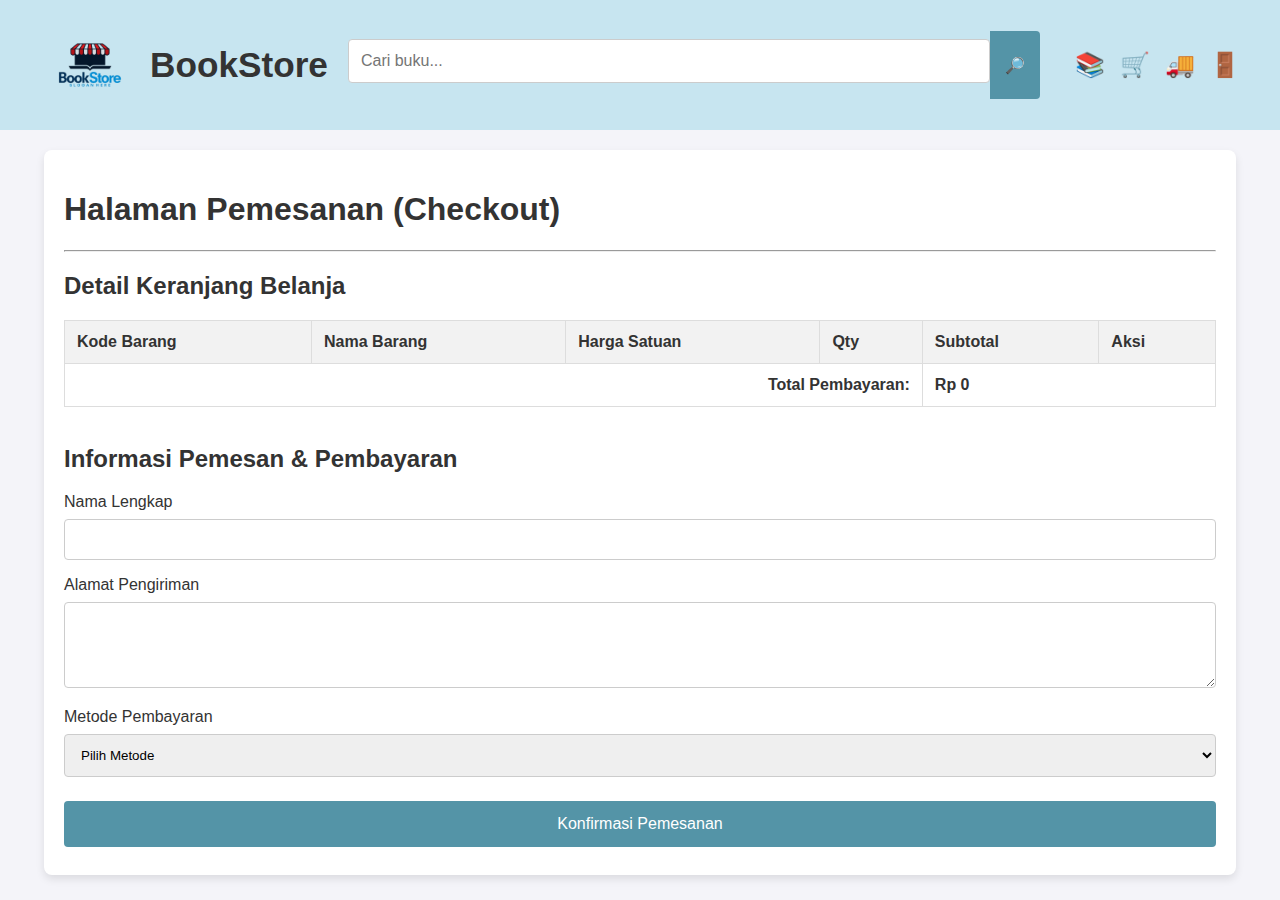
<file: Tugas-uts-web1/checkout.html>
<!DOCTYPE html>
<html lang="id">
<head>
    <meta charset="UTF-8">
    <meta name="viewport" content="width=device-width, initial-scale=1.0">
    <title>Checkout - Toko Buku Online</title>
    <link rel="stylesheet" href="style.css">
</head>
<body class="checkout-page">
    <div class="header">
        <div class="container">
            <div class="logo">
                <a href="dashboard.html">
                    <img src="aset/bookstore_logo.png" alt="BookStore Logo" class="header-logo">
                    <span>BookStore</span> 
                </a>
            </div>
            
            <div class="search-bar">
                <input type="text" placeholder="Cari buku...">
                <button>🔎</button>
            </div>

            <div class="nav-icons">
                <a href="stok.html" class="icon-link" title="Katalog">📚</a>
                <a href="checkout.html" class="icon-link" title="Pemesanan">🛒</a>
                <a href="tracking.html" class="icon-link" title="Tracking">🚚</a>
                <a href="#" onclick="handleLogout()" class="icon-link" title="Logout">🚪</a>
            </div>
        </div>
    </div>

    <div class="container">
        <h1>Halaman Pemesanan (Checkout)</h1>
        <hr>

        <h2>Detail Keranjang Belanja</h2>
        <table id="cartTable">
            <thead>
                <tr>
                    <th>Kode Barang</th>
                    <th>Nama Barang</th>
                    <th>Harga Satuan</th>
                    <th>Qty</th>
                    <th>Subtotal</th>
                    <th>Aksi</th>
                </tr>
            </thead>
            <tbody id="cartTableBody">
                </tbody>
            <tfoot>
                <tr>
                    <td colspan="4" style="text-align: right;"><strong>Total Pembayaran:</strong></td>
                    <td colspan="2"><strong id="grandTotal">Rp 0</strong></td>
                </tr>
            </tfoot>
        </table>
        
        <br>
        <h2>Informasi Pemesan & Pembayaran</h2>
        <form id="checkoutForm">
            <label for="namaPemesan">Nama Lengkap</label>
            <input type="text" id="namaPemesan" required>

            <label for="alamat">Alamat Pengiriman</label>
            <textarea id="alamat" rows="4" required></textarea>

            <label for="metodeBayar">Metode Pembayaran</label>
            <select id="metodeBayar" required>
                <option value="">Pilih Metode</option>
                <option value="transfer">Transfer Bank</option>
                <option value="cod">COD (Bayar di Tempat)</option>
            </select>

            <button type="submit" style="width: 100%;">Konfirmasi Pemesanan</button>
        </form>
    </div>

    <script src="data.mjs"></script>
    <script src="script.js"></script>
</body>
</html>
</file>
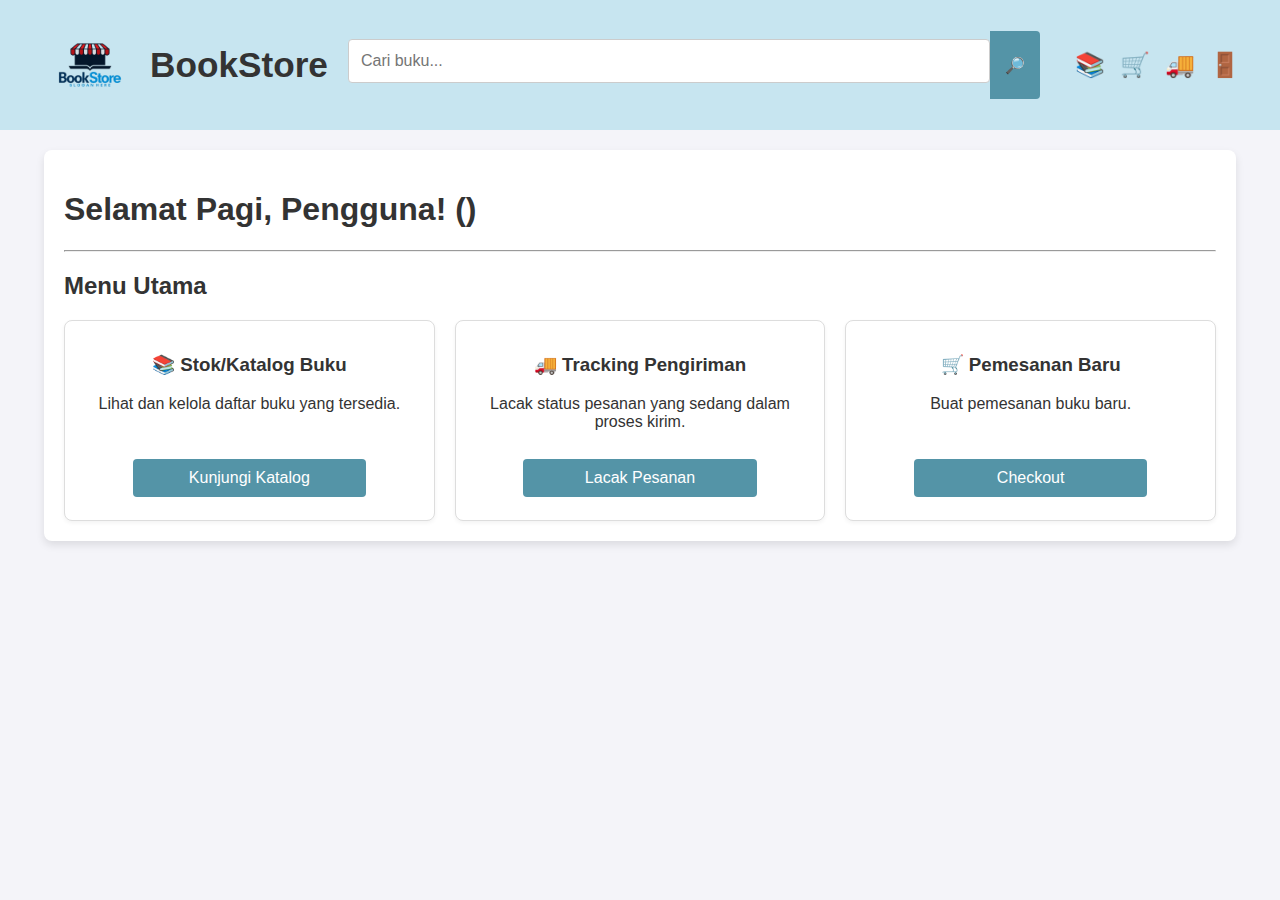
<file: Tugas-uts-web1/dashboard.html>
<!DOCTYPE html>
<html lang="id">
<head>
    <meta charset="UTF-8">
    <meta name="viewport" content="width=device-width, initial-scale=1.0">
    <title>Dashboard - Toko Buku Online</title>
    <link rel="stylesheet" href="style.css">
    
    </head>
<body class="dashboard-page">
    <div class="header">
        <div class="container">
            <div class="logo">
                <a href="dashboard.html">
                    <img src="aset/bookstore_logo.png" alt="BookStore Logo" class="header-logo">
                    <span>BookStore</span> 
                </a>
            </div>
            
            <div class="search-bar">
                <input type="text" placeholder="Cari buku...">
                <button>🔎</button>
            </div>

            <div class="nav-icons">
                <a href="stok.html" class="icon-link" title="Katalog">📚</a>
                <a href="checkout.html" class="icon-link" title="Pemesanan">🛒</a>
                <a href="tracking.html" class="icon-link" title="Tracking">🚚</a>
                <a href="#" onclick="handleLogout()" class="icon-link" title="Logout">🚪</a>
            </div>
        </div>
    </div>

    <div class="container">
        
        <h1 id="greeting">Loading Greeting...</h1>
        <hr>
        <h2>Menu Utama</h2>
        
        <div id="userMenu" class="card-grid" style="display: none;"> 
            <div class="card">
                <h3>📚 Stok/Katalog Buku</h3>
                <p>Lihat dan kelola daftar buku yang tersedia.</p>
                <a href="stok.html" class="btn">Kunjungi Katalog</a>
            </div>
            <div class="card">
                <h3>🚚 Tracking Pengiriman</h3>
                <p>Lacak status pesanan yang sedang dalam proses kirim.</p>
                <a href="tracking.html" class="btn">Lacak Pesanan</a>
            </div>
            <div class="card">
                <h3>🛒 Pemesanan Baru</h3>
                <p>Buat pemesanan buku baru.</p>
                <a href="checkout.html" class="btn">Checkout</a>
            </div>
        </div>
        
        <div id="adminMenu" class="card-grid" style="display: none;">
            <div class="card">
                <h3>📦 Kelola Stok & Katalog</h3>
                <p>Tambah, edit, atau hapus item buku dari katalog utama.</p>
                <a href="stok.html" class="btn">Kelola Stok</a>
            </div>
            <div class="card">
                <h3>📊 Laporan Pemesanan</h3>
                <p>Lihat riwayat dan detail semua transaksi yang masuk.</p>
                <a href="laporan.html" class="btn">Lihat Laporan</a> </div>
            <div class="card">
                <h3>👤 Kelola Pengguna</h3>
                <p>Kelola data akun pengguna dan admin.</p>
                <a href="kelola_akun.html" class="btn">Kelola Akun</a> </div>
        </div>
    </div>
    
    <script src="data.mjs"></script>
    <script src="script.js"></script>
</body>
</html>
</file>
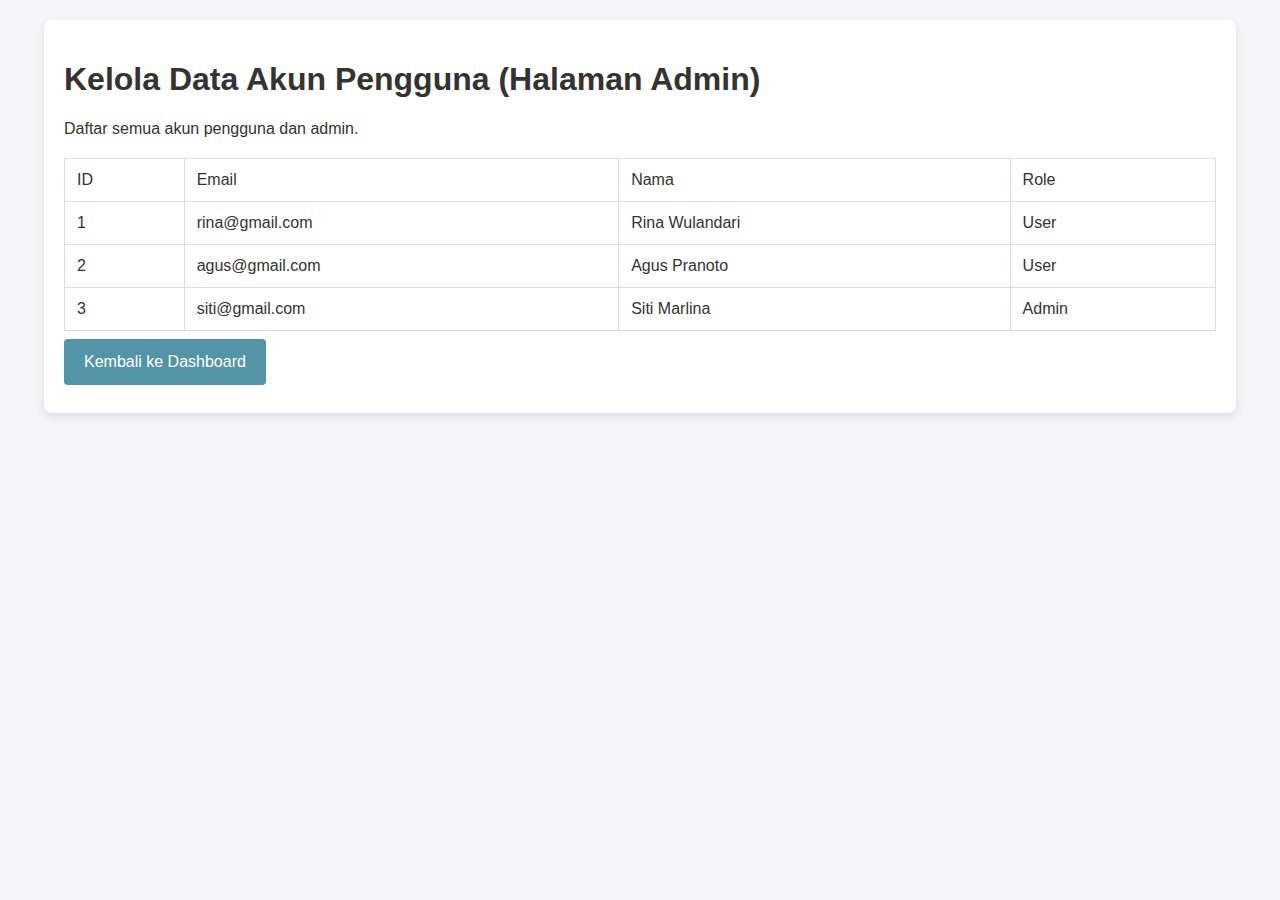
<file: Tugas-uts-web1/kelola_akun.html>
<!DOCTYPE html>
<html lang="id">
<head>
    <meta charset="UTF-8">
    <meta name="viewport" content="width=device-width, initial-scale=1.0">
    <title>Kelola Akun</title>
    <link rel="stylesheet" href="style.css">
</head>
<body>
    <div class="container">
        <h1>Kelola Data Akun Pengguna (Halaman Admin)</h1>
        <p>Daftar semua akun pengguna dan admin.</p>
        
        <table>
            <thead>
            <tr>
                <td>ID</td>
                <td>Email</td>
                <td>Nama</td>
                <td>Role</td>
            </tr>
            </thead>
            <tbody id="bodyUserTable">
                
            </tbody>
        </table>
        <a href="dashboard.html" class="btn">Kembali ke Dashboard</a>
    </div>
    <script type="module" src="account.js"></script>
</body>
</html>
</file>
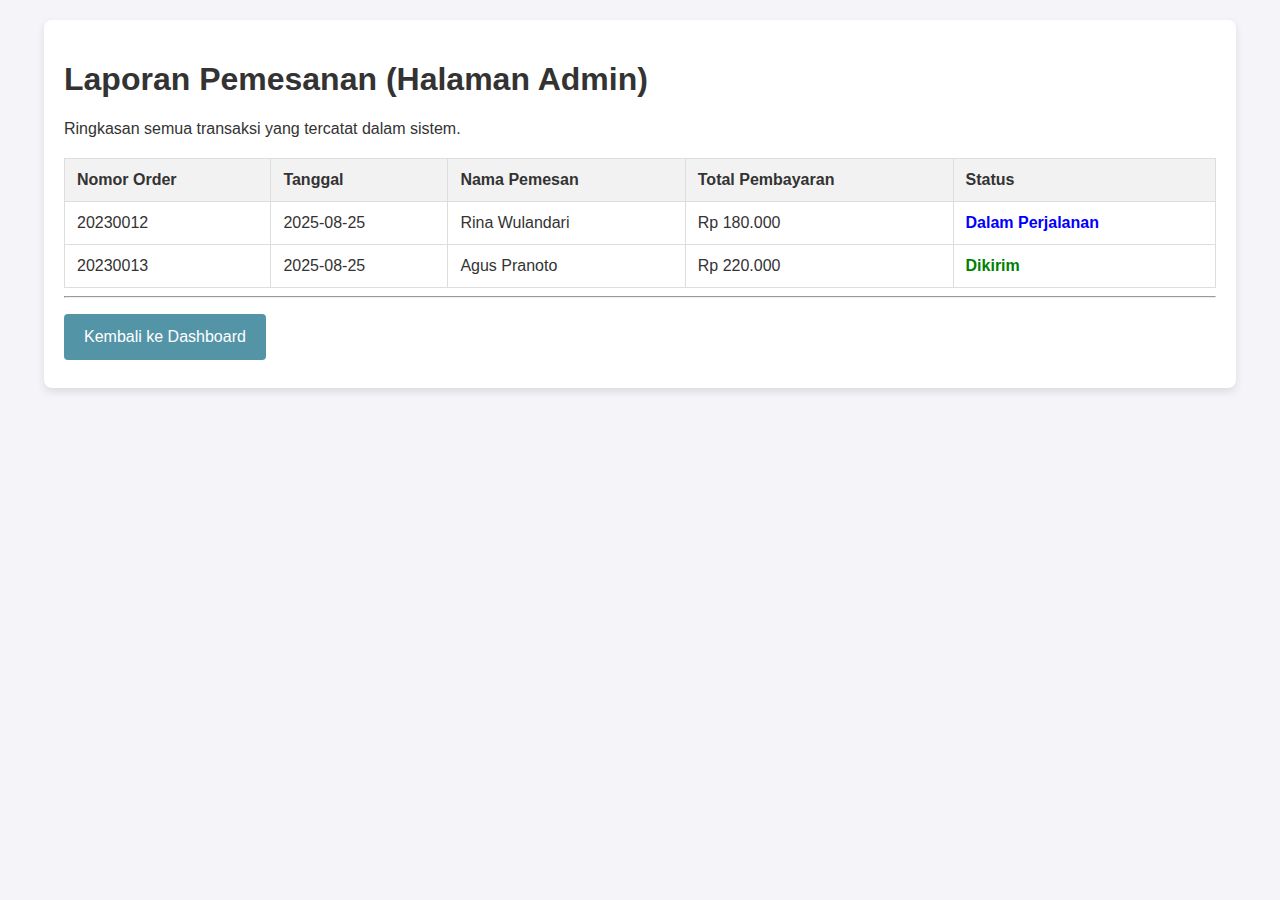
<file: Tugas-uts-web1/laporan.html>
<!DOCTYPE html>
<html lang="id">
<head>
    <meta charset="UTF-8">
    <meta name="viewport" content="width=device-width, initial-scale=1.0">
    <title>Laporan Pemesanan</title>
    <link rel="stylesheet" href="style.css">
</head>
<body class="laporan-page"> <div class="container">
        <h1>Laporan Pemesanan (Halaman Admin)</h1>
        <p>Ringkasan semua transaksi yang tercatat dalam sistem.</p>
        
        <table id="laporanTable">
            <thead>
                <tr>
                    <th>Nomor Order</th>
                    <th>Tanggal</th>
                    <th>Nama Pemesan</th>
                    <th>Total Pembayaran</th>
                    <th>Status</th>
                </tr>
            </thead>
            <tbody id="laporanTableBody">
            </tbody>
        </table>

        <hr>
        <a href="dashboard.html" class="btn">Kembali ke Dashboard</a>
    </div>

    <script src="laporan.js" type="module"></script>
</body>
</html>
</file>
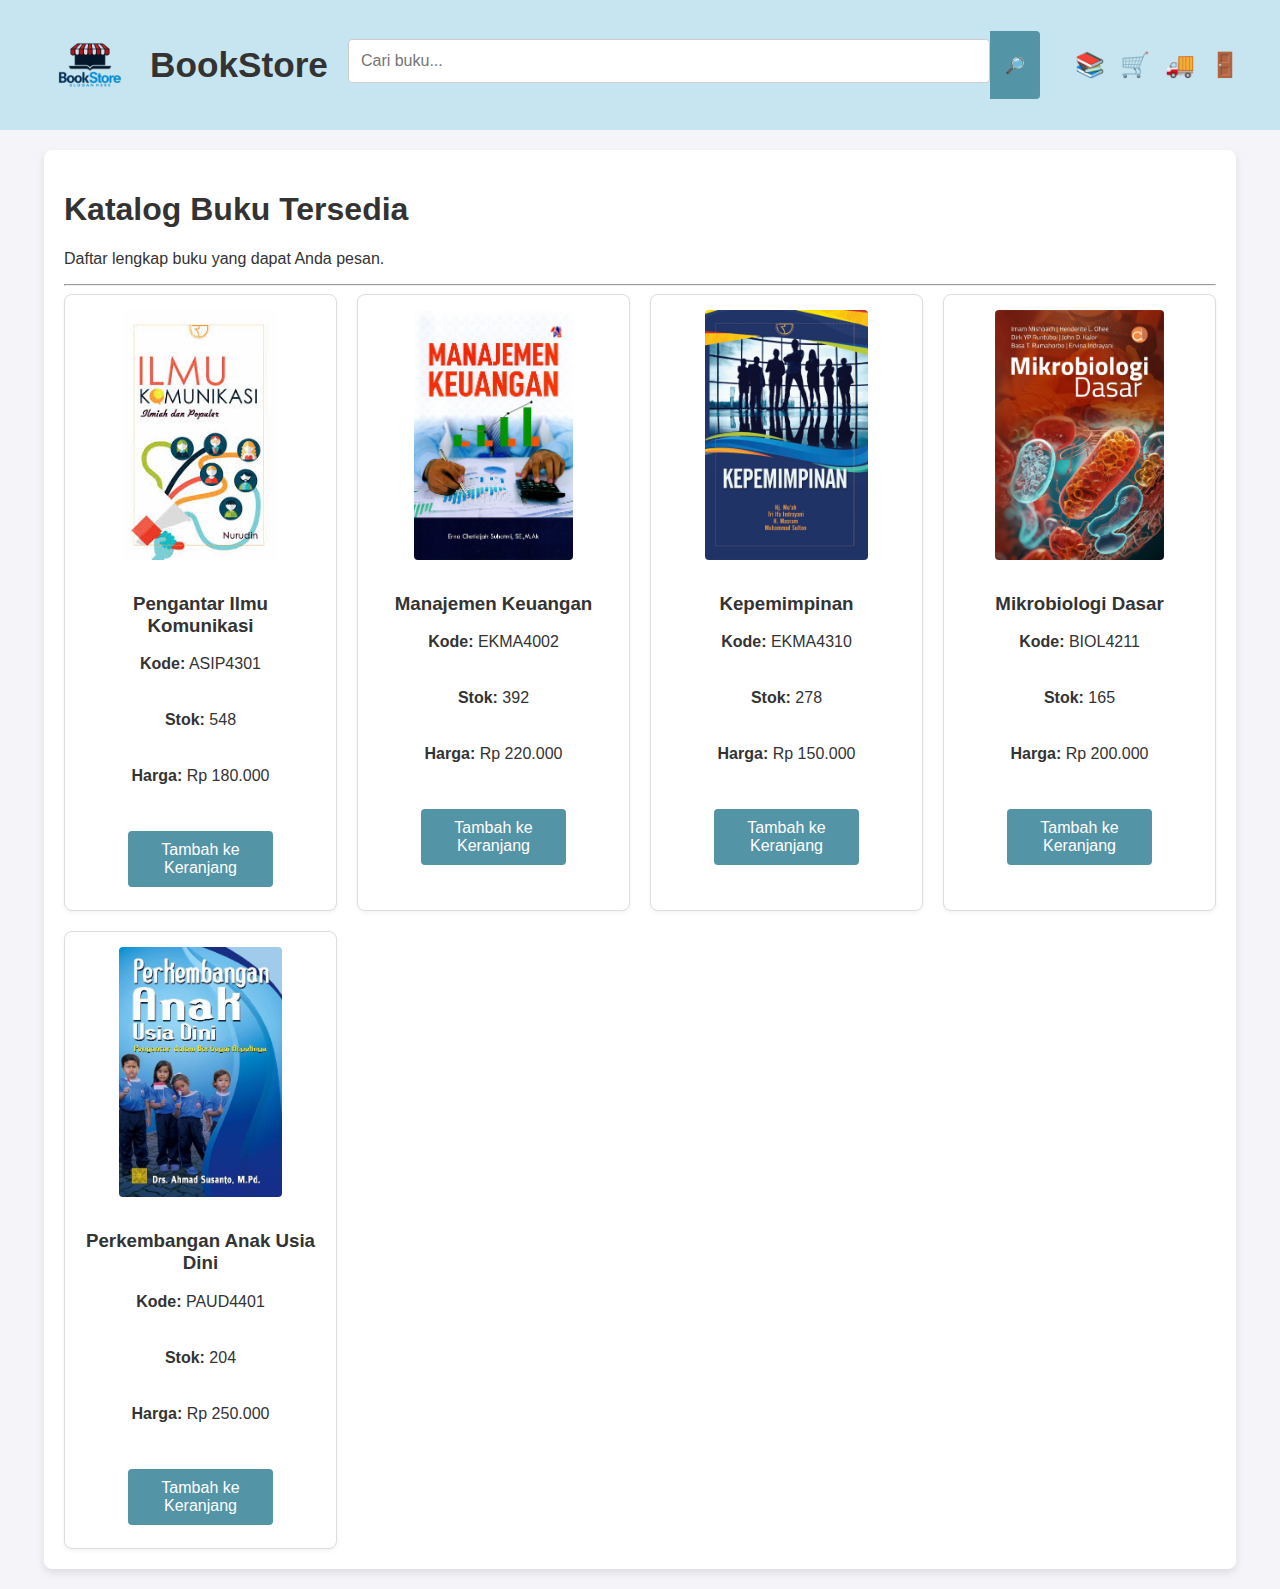
<file: Tugas-uts-web1/stok.html>
<!DOCTYPE html>
<html lang="id">
<head>
    <meta charset="UTF-8">
    <meta name="viewport" content="width=device-width, initial-scale=1.0">
    <title>Stok & Katalog Buku</title>
    <link rel="stylesheet" href="style.css">
</head>
<body class="stok-page">
    <div class="header">
        <div class="container">
            <div class="logo">
                <a href="dashboard.html">
                    <img src="aset/bookstore_logo.png" alt="BookStore Logo" class="header-logo">
                    <span>BookStore</span> 
                </a>
            </div>
            
            <div class="search-bar">
                <input type="text" placeholder="Cari buku...">
                <button>🔎</button>
            </div>

            <div class="nav-icons">
                <a href="stok.html" class="icon-link" title="Katalog">📚</a>
                <a href="checkout.html" class="icon-link" title="Pemesanan">🛒</a>
                <a href="tracking.html" class="icon-link" title="Tracking">🚚</a>
                <a href="#" onclick="handleLogout()" class="icon-link" title="Logout">🚪</a>
            </div>
        </div>
    </div>
    
    <div class="container">
        <h1>Katalog Buku Tersedia</h1>
        <p>Daftar lengkap buku yang dapat Anda pesan.</p>
        <button id="openStokModal" class="btn" style="margin-bottom: 20px; display: none;">+ Tambah Stok Baru (Admin)</button>
        <hr>

        <div id="katalogList" class="card-grid">
            </div>
    </div>
    
    <div id="stokModal" class="modal">
        <div class="modal-content">
            <span class="close-btn" id="closeStokModal">&times;</span>
            <h3>Tambah Item Stok Baru</h3>
            <form id="addStokForm">
                <label for="new_kodeBarang">Kode Barang</label>
                <input type="text" id="new_kodeBarang" required>

                <label for="new_namaBarang">Nama Barang</label>
                <input type="text" id="new_namaBarang" required>
                
                <label for="new_jenisBarang">Jenis Barang</label>
                <input type="text" id="new_jenisBarang" value="Buku Ajar" required>

                <label for="new_edisi">Edisi</label>
                <input type="text" id="new_edisi" required>

                <label for="new_stok">Stok</label>
                <input type="number" id="new_stok" required>

                <label for="new_harga">Harga (cth: Rp 150.000)</label>
                <input type="text" id="new_harga" required>

                <button type="submit">Simpan Stok Baru</button>
            </form>
        </div>
    </div>

    <script src="data.mjs"></script>
    <script src="script.js"></script>
    <script src="stock.js" type="module"></script>
</body>
</html>
</file>
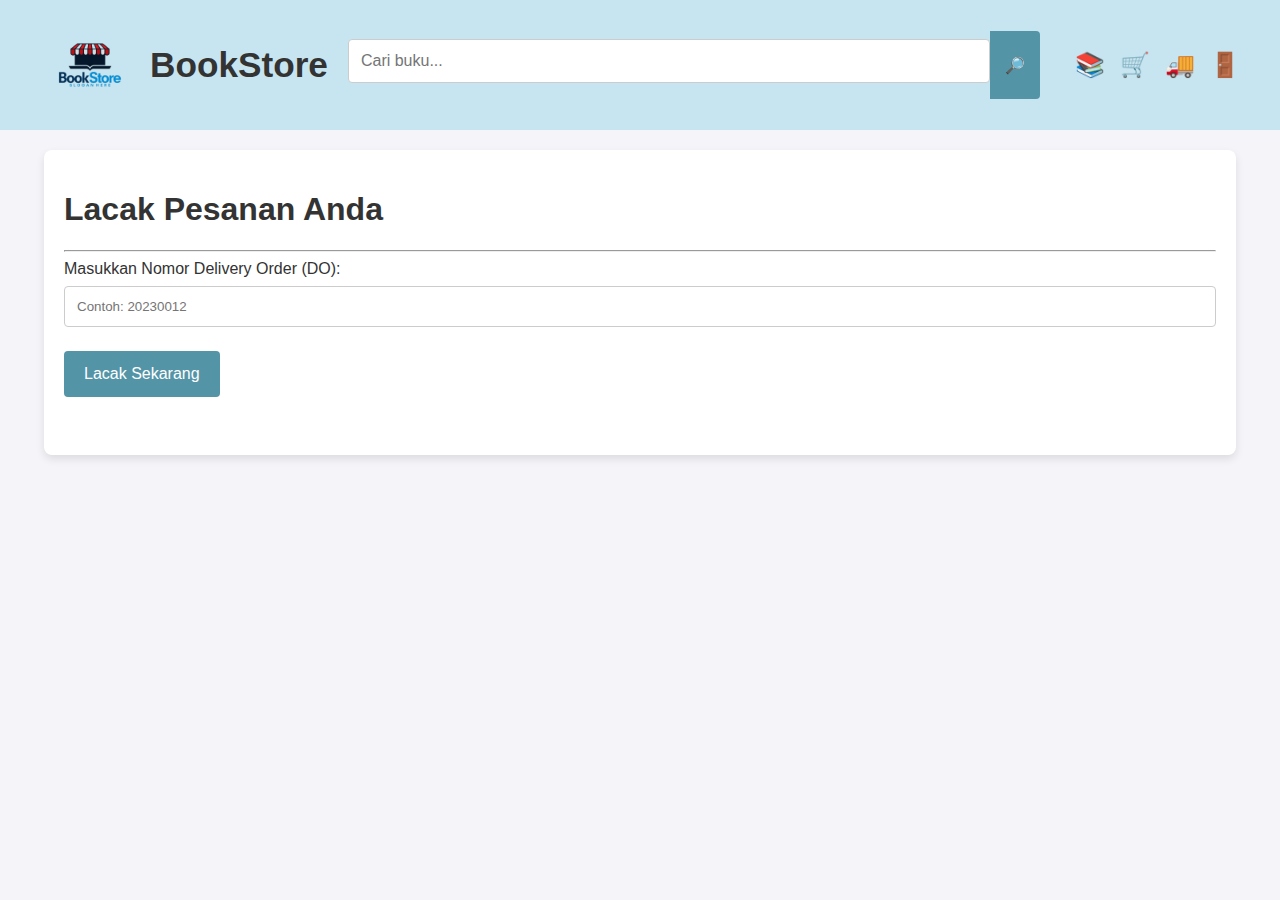
<file: Tugas-uts-web1/tracking.html>
<!DOCTYPE html>
<html lang="id">
<head>
    <meta charset="UTF-8">
    <meta name="viewport" content="width=device-width, initial-scale=1.0">
    <title>Tracking Pengiriman</title>
    <link rel="stylesheet" href="style.css">
</head>
<body class="tracking-page">
    <div class="header">
        <div class="container">
            <div class="logo">
                <a href="dashboard.html">
                    <img src="aset/bookstore_logo.png" alt="BookStore Logo" class="header-logo">
                    <span>BookStore</span> 
                </a>
            </div>
            
            <div class="search-bar">
                <input type="text" placeholder="Cari buku...">
                <button>🔎</button>
            </div>

            <div class="nav-icons">
                <a href="stok.html" class="icon-link" title="Katalog">📚</a>
                <a href="checkout.html" class="icon-link" title="Pemesanan">🛒</a>
                <a href="tracking.html" class="icon-link" title="Tracking">🚚</a>
                <a href="#" onclick="handleLogout()" class="icon-link" title="Logout">🚪</a>
            </div>
        </div>
    </div>
    
    <div class="container">
        <h1>Lacak Pesanan Anda</h1>
        <hr>
        
        <form id="trackingForm" style="margin-bottom: 30px;">
            <label for="doNumber">Masukkan Nomor Delivery Order (DO):</label>
            <input type="text" id="doNumber" placeholder="Contoh: 20230012" required>
            <button type="submit">Lacak Sekarang</button>
        </form>
        
        <div id="trackingResult">
            </div>

    </div>
    <script src="data.mjs"></script>
    <script src="script.js"></script>
    <script src="tracking.js" type="module"></script>
</body>
</html>
</file>
<file: Tugas-uts-web1/style.css>
body {
    font-family: 'Segoe UI', Tahoma, Geneva, Verdana, sans-serif;
    margin: 0;
    padding: 0;
    background-color: #f4f4f9;
    color: #333;
}

a {
    text-decoration: none;
    color: #007bff;
}

a:hover {
    color: #0056b3;
}

.container {
    width: 90%;
    max-width: 1200px;
    margin: 20px auto;
    padding: 20px;
    background-color: #fff;
    border-radius: 8px;
    box-shadow: 0 4px 8px rgba(0, 0, 0, 0.1);
}

body.login-page {
    background-color: #f7f7f7 !important; 
    display: flex; 
    justify-content: center;
    align-items: center;
    min-height: 100vh;
    margin: 0;
}


#brand-column {
    height: 100%;
    min-height: 500px;
    background-color: #C7E5F0 !important; 
    color: #333 !important; 
    align-items: center !important; 
    display: flex !important;
    justify-content: center !important;
    flex-direction: column;
    border-radius: 0.5rem; 
}

#brand-column h1, #brand-column p {
    color: #333 !important;
}


#brand-column .login-brand-logo {
    max-width: 280px; 
    height: auto;      
    margin-bottom: 10px; 
    filter: drop-shadow(0 0 5px rgba(0, 0, 0, 0.1)); 
}


.form-floating > .form-control:focus,
.form-control:focus {
    border-color: #5494A7 !important; 
    box-shadow: 0 0 0 0.25rem rgba(84, 148, 167, 0.25) !important;
}


.btn-primary {
    background-color: #5494A7 !important; 
    border-color: #5494A7 !important; 
    font-weight: 600 !important;
    transition: background-color 0.3s;
}

.btn-primary:hover {
    background-color: #4A7F8E !important; 
    border-color: #4A7F8E !important;
}

.col-12.d-flex button {
    padding: 10px 15px !important;
    border-radius: 8px !important;
    font-size: 0.9em !important;
    box-shadow: none !important;
    width: 48% !important; 
}

.col-12.d-flex button.btn-secondary {
    background-color: #f2f2f2 !important;
    color: #6c757d !important;
    border: 1px solid #d4d4d4 !important;
}

.col-12.d-flex button.btn-secondary:hover {
    background-color: #e9ecef !important;
    color: #333 !important;
}

.card-body .row > .col-12 {
    width: 100% !important;
    padding-left: 0 !important;
    padding-right: 0 !important;
}

.header {
    background-color: #C7E5F0; 
    color: #333; 
    padding: 15px 0;
    margin-bottom: 20px;
}

.header .container {
    display: grid; 
    grid-template-columns: auto 1fr auto; 
    gap: 20px;
    align-items: center;
    background-color: transparent;
    box-shadow: none;
    padding: 0 20px;
    width: auto;
    max-width: 1200px;
    margin: 0 auto;
}

.logo a {
    color: #333; 
    font-size: 2.2em;
    font-weight: 800;
    display: flex; 
    align-items: center; 
}

.header-logo {
    height: 100px; 
    margin-right: 10px; 
    width: auto; 
}

.search-bar {
    display: flex;
    justify-content: flex-start;
}

.search-bar input {
    width: 70%;
    padding: 10px;
    border: none;
    border-radius: 4px 0 0 4px; 
    font-size: 1em;
}

.search-bar button {
    background-color: #5494A7; 
    color: white;
    padding: 10px 15px;
    border: none;
    border-radius: 0 4px 4px 0; 
    cursor: pointer;
    margin: 0;
}


.nav-icons {
    display: flex;
    align-items: center;
    justify-content: flex-end; 
}

.icon-link {
    color: #333; 
    margin-left: 15px;
    font-size: 1.5em; 
    cursor: pointer;
}

.icon-link:hover {
    color: #5494A7; 
}


input[type="email"],
input[type="password"],
input[type="text"],
input[type="number"],
select,
textarea {
    width: 100%;
    padding: 12px;
    margin: 8px 0 16px 0;
    border: 1px solid #ccc;
    border-radius: 4px;
    box-sizing: border-box;
}

button, .btn {
    background-color: #5494A7; 
    color: white;
    padding: 14px 20px;
    margin: 8px 0;
    border: none;
    border-radius: 4px;
    cursor: pointer;
    font-size: 1em;
    transition: background-color 0.3s;
    display: inline-block;
    text-align: center;
}

button:hover, .btn:hover {
    background-color: #4A7F8E; 
}

.btn-secondary {
    background-color: #6c757d;
}

.btn-secondary:hover {
    background-color: #5a6268;
}



.card-grid {
    display: grid;
    grid-template-columns: repeat(auto-fit, minmax(250px, 1fr));
    gap: 20px;
}

.card {
    background: #fff;
    border: 1px solid #ddd;
    border-radius: 8px;
    padding: 15px;
    box-shadow: 0 2px 4px rgba(0, 0, 0, 0.05);
    text-align: center;
}

.card img {
    max-width: 100%;
    height: auto;
    border-radius: 4px;
    margin-bottom: 10px;
}


table {
    width: 100%;
    border-collapse: collapse;
    margin-top: 20px;
}

th, td {
    border: 1px solid #ddd;
    padding: 12px;
    text-align: left;
}

th {
    background-color: #f2f2f2;
}


.modal {
    display: none; 
    position: fixed;
    z-index: 100;
    left: 0;
    top: 0;
    width: 100%;
    height: 100%;
    overflow: auto;
    background-color: rgba(0, 0, 0, 0.4);
    padding-top: 60px;
}

.modal-content {
    background-color: #fefefe;
    margin: 5% auto;
    padding: 20px;
    border: 1px solid #888;
    width: 80%;
    max-width: 500px;
    border-radius: 8px;
    position: relative;
}

.close-btn {
    color: #aaa;
    float: right;
    font-size: 28px;
    font-weight: bold;
}

.close-btn:hover,
.close-btn:focus {
    color: #000;
    text-decoration: none;
    cursor: pointer;
}


.progress-container {
    margin-top: 15px;
}

.progress-bar {
    width: 100%;
    background-color: #e0e0e0;
    border-radius: 5px;
    overflow: hidden;
}

.progress {
    height: 30px;
    background-color: #28a745; 
    color: white;
    text-align: center;
    line-height: 30px;
    border-radius: 5px;
    transition: width 0.4s ease;
}

.progress.dikirim {
    background-color: #ffc107;
}

.progress.dalam-perjalanan {
    background-color: #007bff;
}

.tracking-detail {
    margin-top: 20px;
    border: 1px solid #ddd;
    padding: 15px;
    border-radius: 5px;
    background-color: #f9f9f9;
}

.tracking-history ul {
    list-style: none;
    padding: 0;
    margin-top: 10px;
}

.tracking-history li {
    padding: 10px 0;
    border-bottom: 1px dotted #ddd;
}

.card-grid .card .btn {
    width: 60%; 
    margin-left: 5%; 
    margin-right: 5%; 
    padding: 10px 15px; 
    font-size: 1em;
}

.card-grid .card p {
    min-height: 40px;
}
</file>
